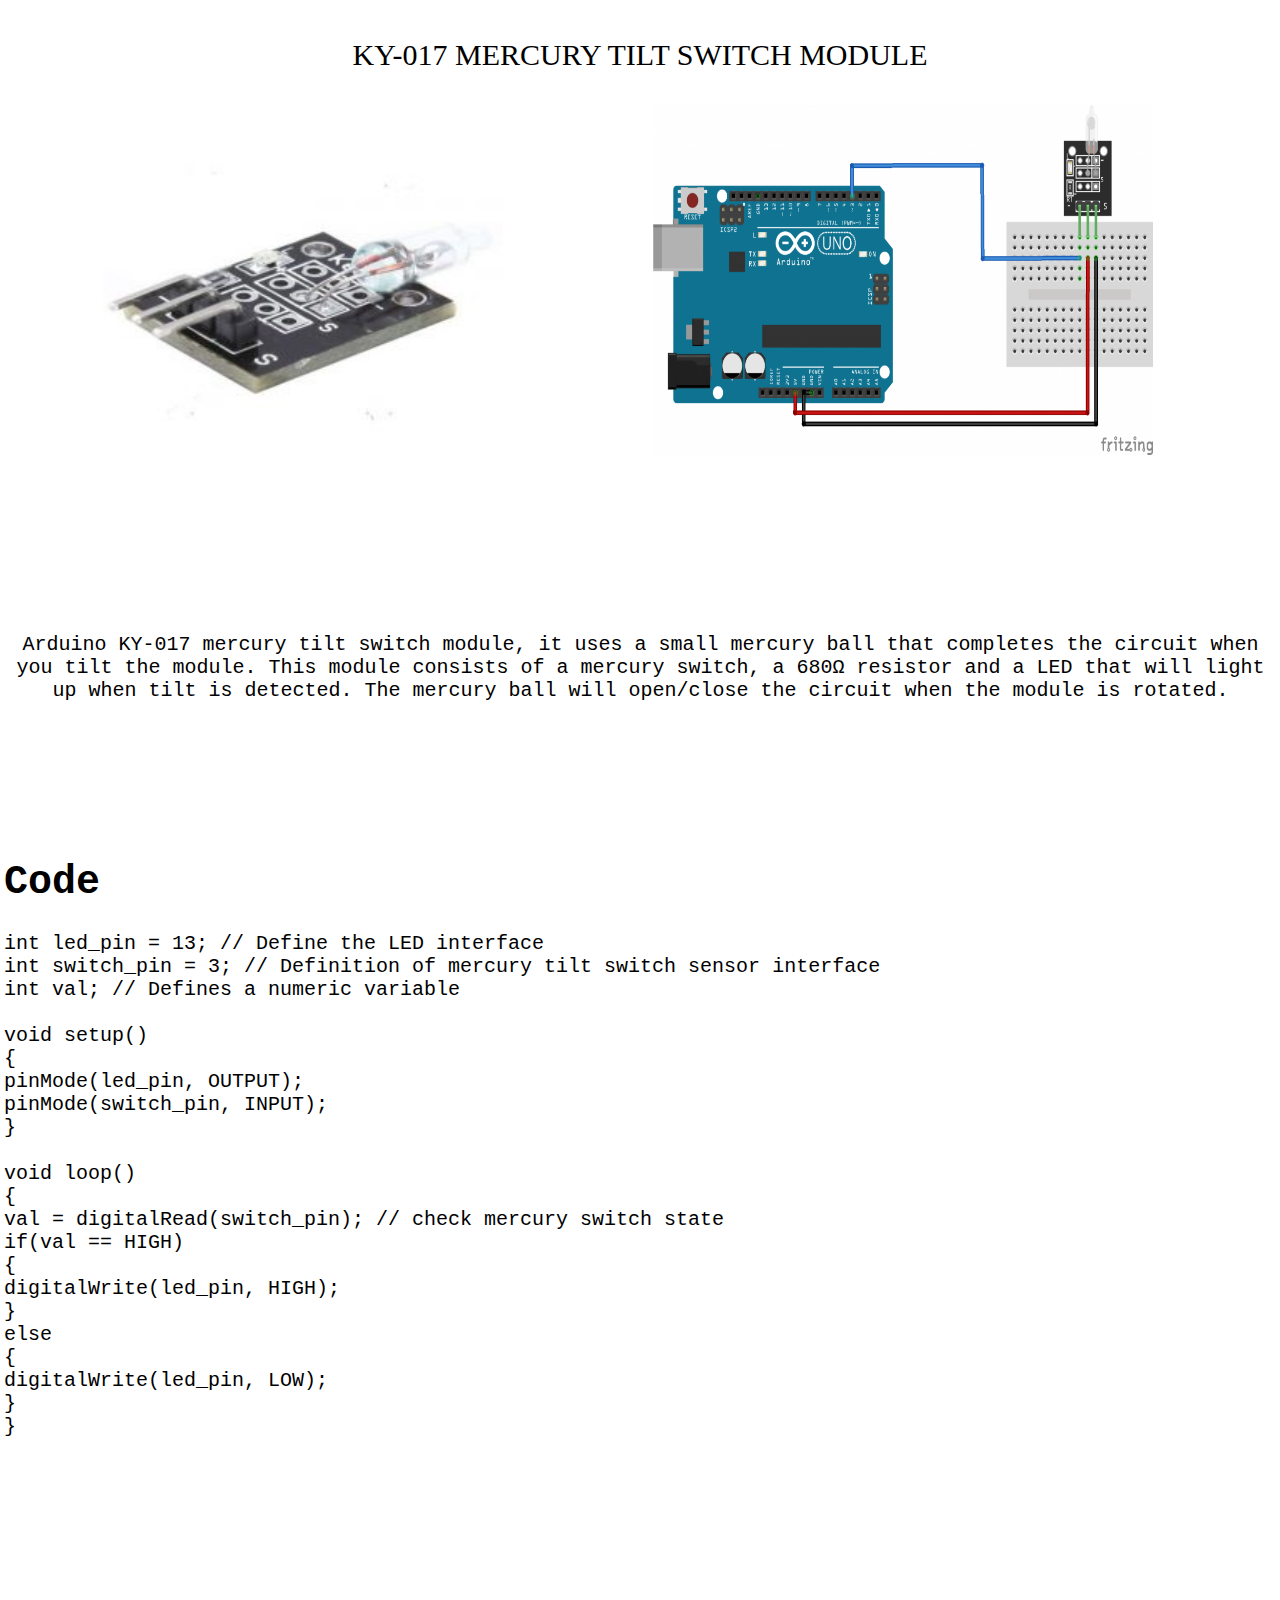
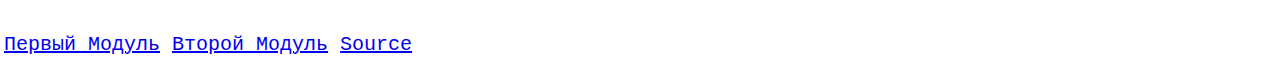
<file: index.html>
<!DOCTYPE html>
<html>
	<head>
		<link rel="stylesheet" href="style3.css">
		<title>Arduino Modules</title>
		<header class="header">KY-017 MERCURY TILT SWITCH MODULE</header>
	</head>
<body>
	<table>
	<td><img src="5.png" width="400" height="350"></td>
	</table>
	
	<table class="table1">
	<td><img src="6.png" width="500" height="350"></td>
	</table>
	
	<table class="table2">
	<tr>
		<td>Arduino KY-017 mercury tilt switch module, it uses a small mercury ball 
		that completes the circuit when you tilt the module. 
		This module consists of a mercury switch, a 680Ω resistor and a LED 
		that will light up when tilt is detected.
		The mercury ball will open/close the circuit when the module is rotated.
		</td>
	</tr>
	</table>
	
		<table class="table3">
	<tr>
		<td>
			<h1>Code</h1>
	int led_pin = 13; // Define the LED interface </br>
	int switch_pin = 3; // Definition of mercury tilt switch sensor interface</br>
	int val; // Defines a numeric variable</br>
</br>
	void setup()</br>
	{</br>
	pinMode(led_pin, OUTPUT);</br>
	pinMode(switch_pin, INPUT);</br>
	}</br>
</br>
	void loop()</br>
	{</br>
	val = digitalRead(switch_pin); // check mercury switch state</br>
	if(val == HIGH)</br>
	{</br>
		digitalWrite(led_pin, HIGH);</br>
	}</br>
	else</br>
	{</br>
		digitalWrite(led_pin, LOW);</br>
	}</br>
	}</br>
		</td>
	</tr>
	</table>
	<table class="table4">
	<tr>
	<td>
		<a href="https://iljatsapkov.github.io/Arduino-Modul1/">Первый Модуль</a>
		<a href="https://iljatsapkov.github.io/Arduino-Modul2/">Второй Модуль</a>
		<a href="https://arduinomodules.info/ky-010-photo-interrupter-module/">Source</a>
	</td>
	</tr>
	</table>
</body>
</html>
</file>
<file: style3.css>
table {
left: 100px;
    position: absolute;
}


table.table1 {	   	
	position: absolute;
	left: 650px;
}

.header {
	padding: 30px;
	text-align: center;
  color: black;
  font-size: 30px;
}

table.table2 {
	position: absolute;
	left: 1px;
		text-align: center;
		  font-size: 20px;
	  font-family: Monospace;
	top: 630px;
}
table.table3 {
	position: absolute;
	left: 1px;
		text-align: Left;
		  font-size: 20px;
	  font-family: Monospace;
	top: 830px;
}
table.table4 {
	position: absolute;
	left: 1px;
		text-align: Left;
		  font-size: 20px;
	  font-family: Monospace;
	top: 1630px;
}
</file>
